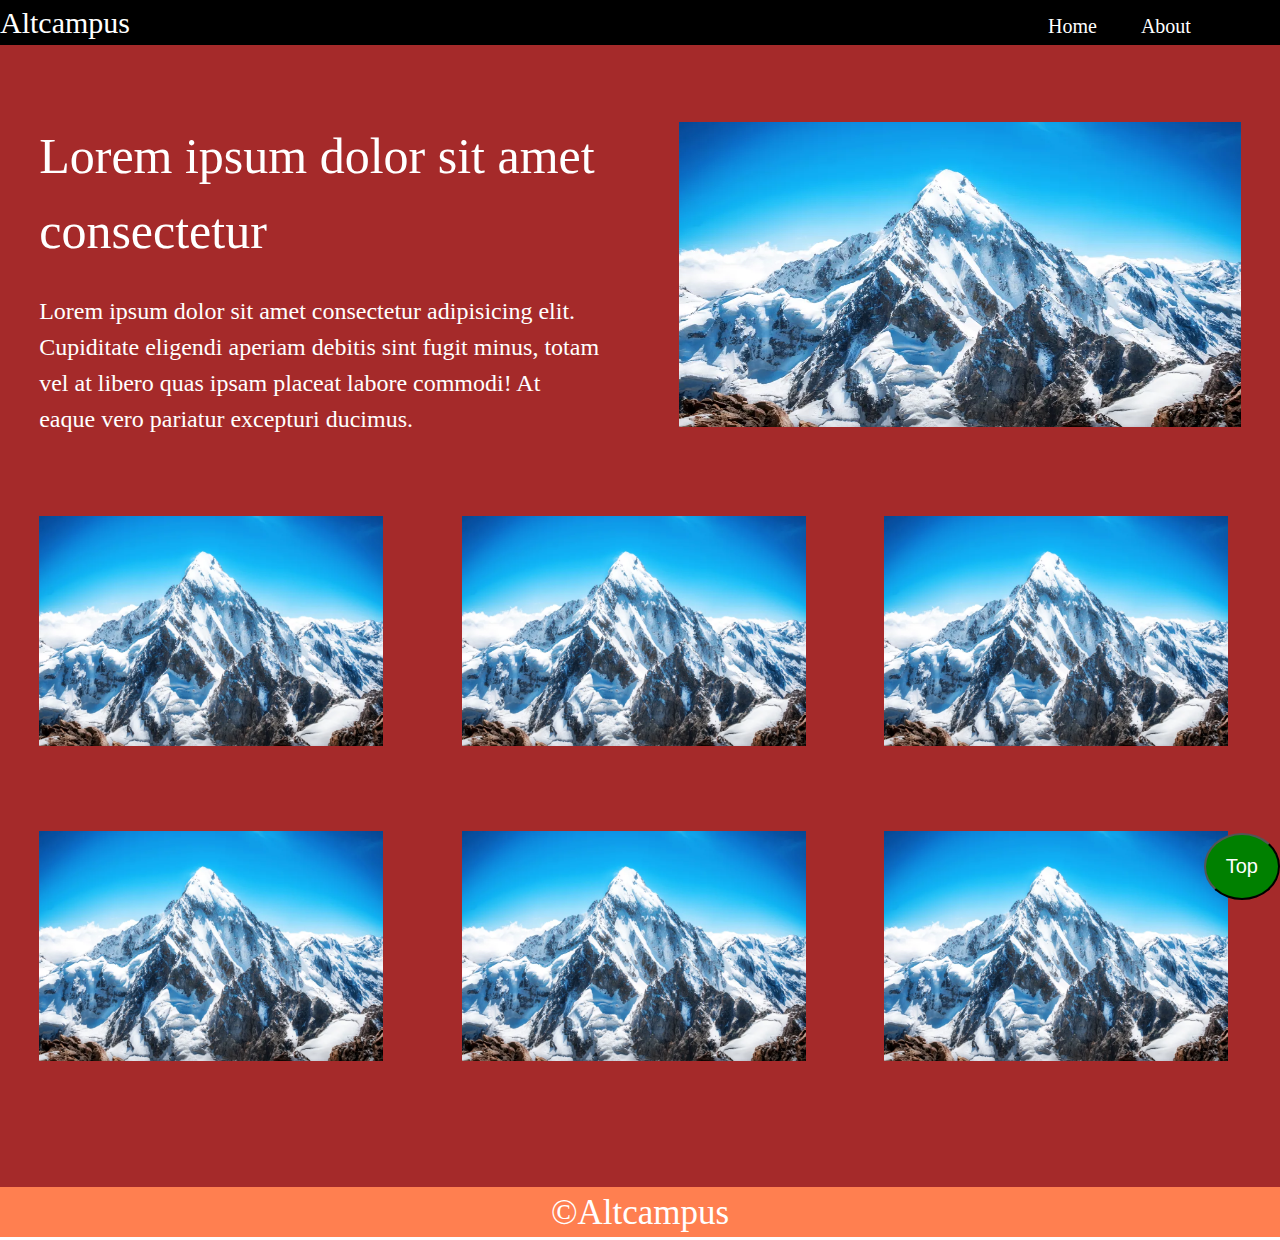
<file: index.html>
<!DOCTYPE html>
<html lang="en">
<head>
    <meta charset="UTF-8">
    <meta http-equiv="X-UA-Compatible" content="IE=edge">
    <meta name="viewport" content="width=device-width, initial-scale=1.0">
    <title>Assignment</title>
    <link rel="stylesheet" href="style.css" />
</head id="top">
<body>
    <header class="header">
       
            
        <nav class="navbar">
            <h1>Altcampus</h1>
            <a href="#">Home</a>
            <a href="#">About</a>
        </nav>

</header>
<main>
    <section class="section">
        <article>
                <h2>Lorem ipsum dolor sit amet consectetur </h2><br/>
                <p>Lorem ipsum dolor sit amet consectetur adipisicing elit. Cupiditate eligendi aperiam debitis sint fugit minus, totam vel at libero quas ipsam placeat labore commodi! At eaque vero pariatur excepturi ducimus.</p>
        </article><!-- 
--><article>
    <img class="artimage" src="article.jpg" alt="Article Image" />
</article>
<section>
    <div class="container clearfix">
       <div class="col col-1">
       
            <img class="gallery" src="article.jpg" alt="gallery">
      
       </div>
      <div class="col col-2"> 
        
            <img class="gallery" src="article.jpg" alt="gallery">
       
       </div>
       <div class="col col-3"> 
        
             <img class="gallery" src="article.jpg" alt="gallery">
        
       </div>
    </div>
  </section>
  <section>
      <div class="container clearfix">
          <div class="col col-1">
          
                <img class="gallery" src="article.jpg" alt="gallery">
          
           </div>
           <div class="col col-2"> 
          
                <img class="gallery" src="article.jpg" alt="gallery">
          
           </div>
           <div class="col col-3"> 
             
                <img class="gallery" src="article.jpg" alt="gallery">
             
           </div>
        </div>
        </section>

    </section>
</main>
<footer class="footer">
    &copy;Altcampus
</footer>
<button class="btn top"> <a href ="#">Top</a></button>
</body>
</html>
</file>
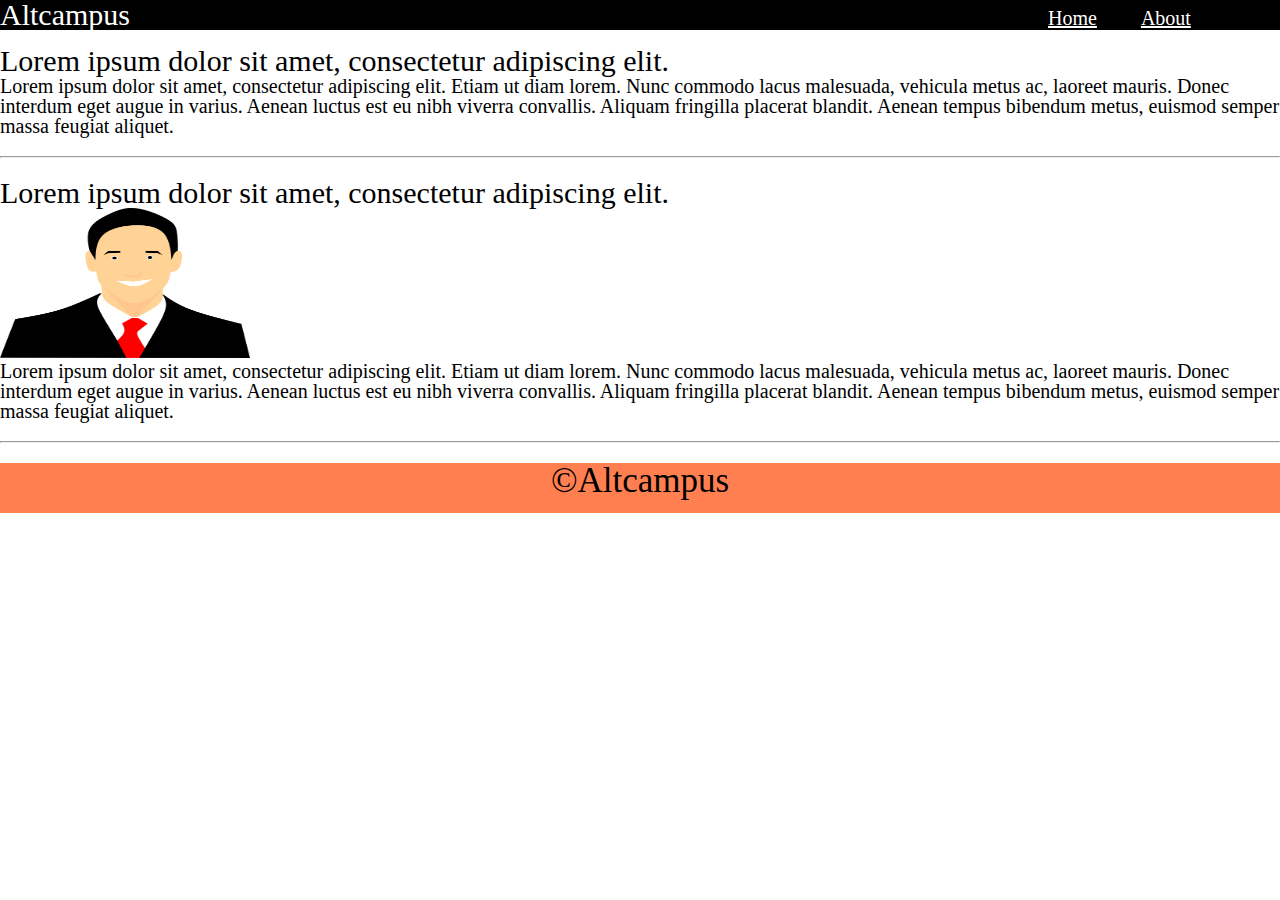
<file: block-BHaaax/index.html>
<!DOCTYPE html>
<html lang="en">
<head>
    <meta charset="UTF-8">
    <meta http-equiv="X-UA-Compatible" content="IE=edge">
    <meta name="viewport" content="width=device-width, initial-scale=1.0">
    <title>Positioning</title>
    <link rel="stylesheet" href="style.css" />
</head>
<body>
    <header class="header">
       
            
            <nav class="navbar">
                <h1>Altcampus</h1>
                <a href="#">Home</a>
                <a href="#">About</a>
            </nav>
     
       
    </header>
    <br/>
    <main>
    <section>
<h1>
    Lorem ipsum dolor sit amet, consectetur adipiscing elit. 
</h1>
<p>
    Lorem ipsum dolor sit amet, consectetur adipiscing elit. Etiam ut diam lorem. Nunc commodo lacus malesuada, vehicula metus ac, laoreet mauris. Donec interdum eget augue in varius. Aenean luctus est eu nibh viverra convallis. Aliquam fringilla placerat blandit. Aenean tempus bibendum metus, euismod semper massa feugiat aliquet.
</p>
<hr/>
<h1>
    Lorem ipsum dolor sit amet, consectetur adipiscing elit. 
</h1>
<img src="suraj.png" alt="main content" />
<p>
    Lorem ipsum dolor sit amet, consectetur adipiscing elit. Etiam ut diam lorem. Nunc commodo lacus malesuada, vehicula metus ac, laoreet mauris. Donec interdum eget augue in varius. Aenean luctus est eu nibh viverra convallis. Aliquam fringilla placerat blandit. Aenean tempus bibendum metus, euismod semper massa feugiat aliquet.
</p>
    </section>
    <hr/>
</main>
<footer>
    &copy;Altcampus
</footer>
</body>
</html>
</file>
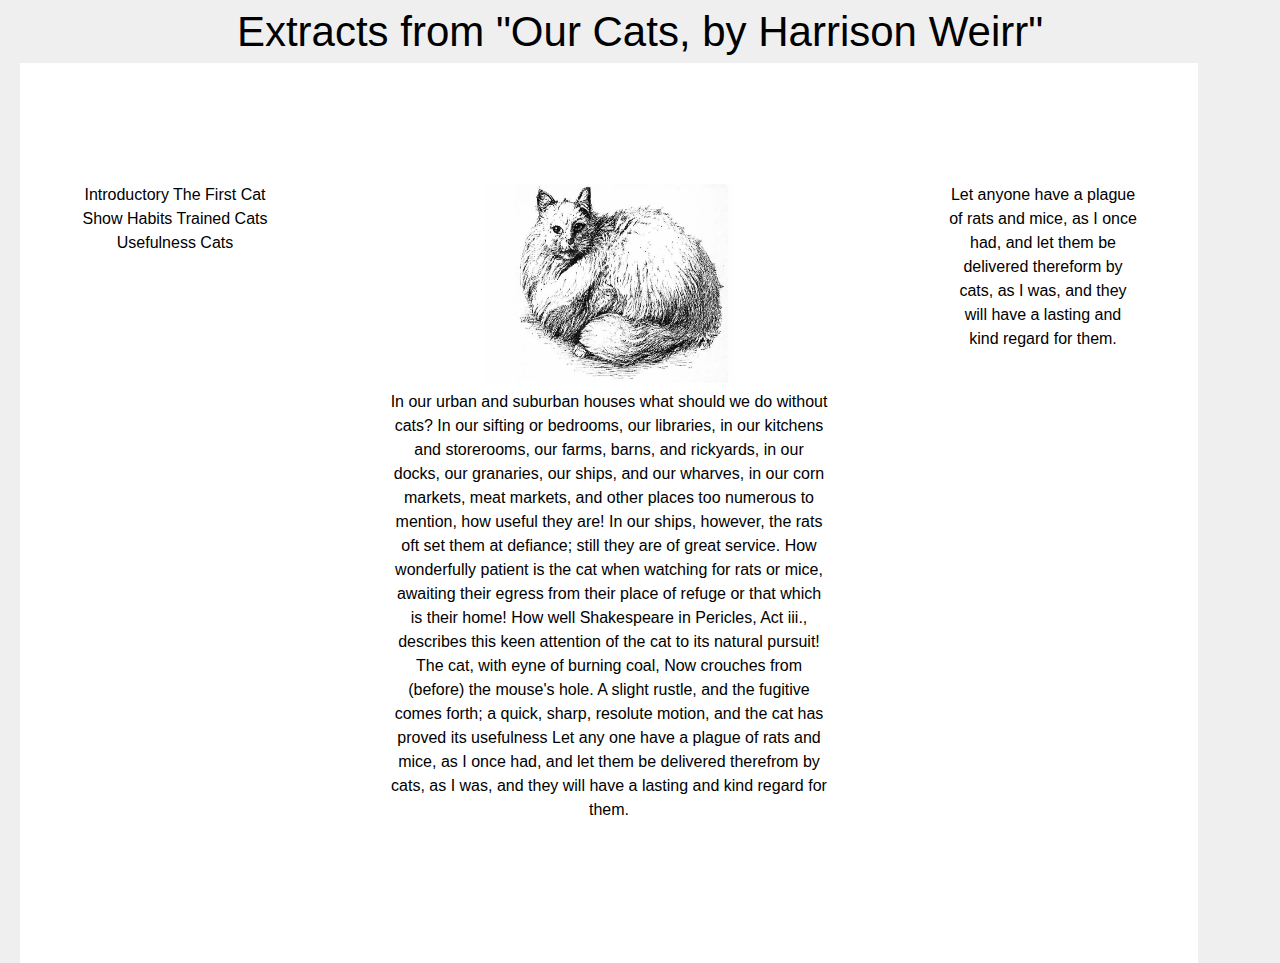
<file: block-BHaabd/index.html>
<!DOCTYPE html>
<html lang="en">
<head>
    <meta charset="UTF-8">
    <meta http-equiv="X-UA-Compatible" content="IE=edge">
    <meta name="viewport" content="width=device-width, initial-scale=1.0">
    <title>Our Cats</title>
    <link rel="stylesheet" href="style.css" />
</head>
<body>
    <header class="header">
       
        <h1>Extracts from "Our Cats, by Harrison Weirr"</h1>
   
    </header>
    <main>
        <section class="section">
    <div class="container clearfix">
        <div class="col col-3-1"><p>
            Introductory The First Cat Show  Habits Trained Cats Usefulness Cats
        </p></div>
        <div class="col col-3-2">
            <img src="cat.png" alt="Cat" />
            <p>
                In our urban and suburban houses what should we do without cats? In our sifting or bedrooms, our libraries, in our kitchens and storerooms, our farms, barns, and rickyards, in our docks, our granaries, our ships, and our wharves, in our corn markets, meat markets, and other places too numerous to mention, how useful they are! In our ships, however, the rats oft set them at defiance; still they are of great service. 
                How wonderfully patient is the cat when watching for rats or mice, awaiting their egress from their place of refuge or that which is their home! How well Shakespeare in Pericles, Act iii., describes this keen attention of the cat to its natural pursuit! 
                The cat, with eyne of burning coal, Now crouches from (before) the mouse's hole. 
                A slight rustle, and the fugitive comes forth; a quick, sharp, resolute motion, and the cat has proved its usefulness Let any one have a plague of rats and mice, as I once had, and let them be delivered therefrom by cats, as I was, and they will have a lasting and kind regard for them. 
                
        </p></div>
        <div class="col col-3-3"><p>
            Let anyone have a plague of rats and mice, as I once had, and let them be delivered thereform by cats, as I was, and they will have a lasting and kind regard for them.
        </p></div>
    </div>
</section>
</main>
</body>
</html>
</file>
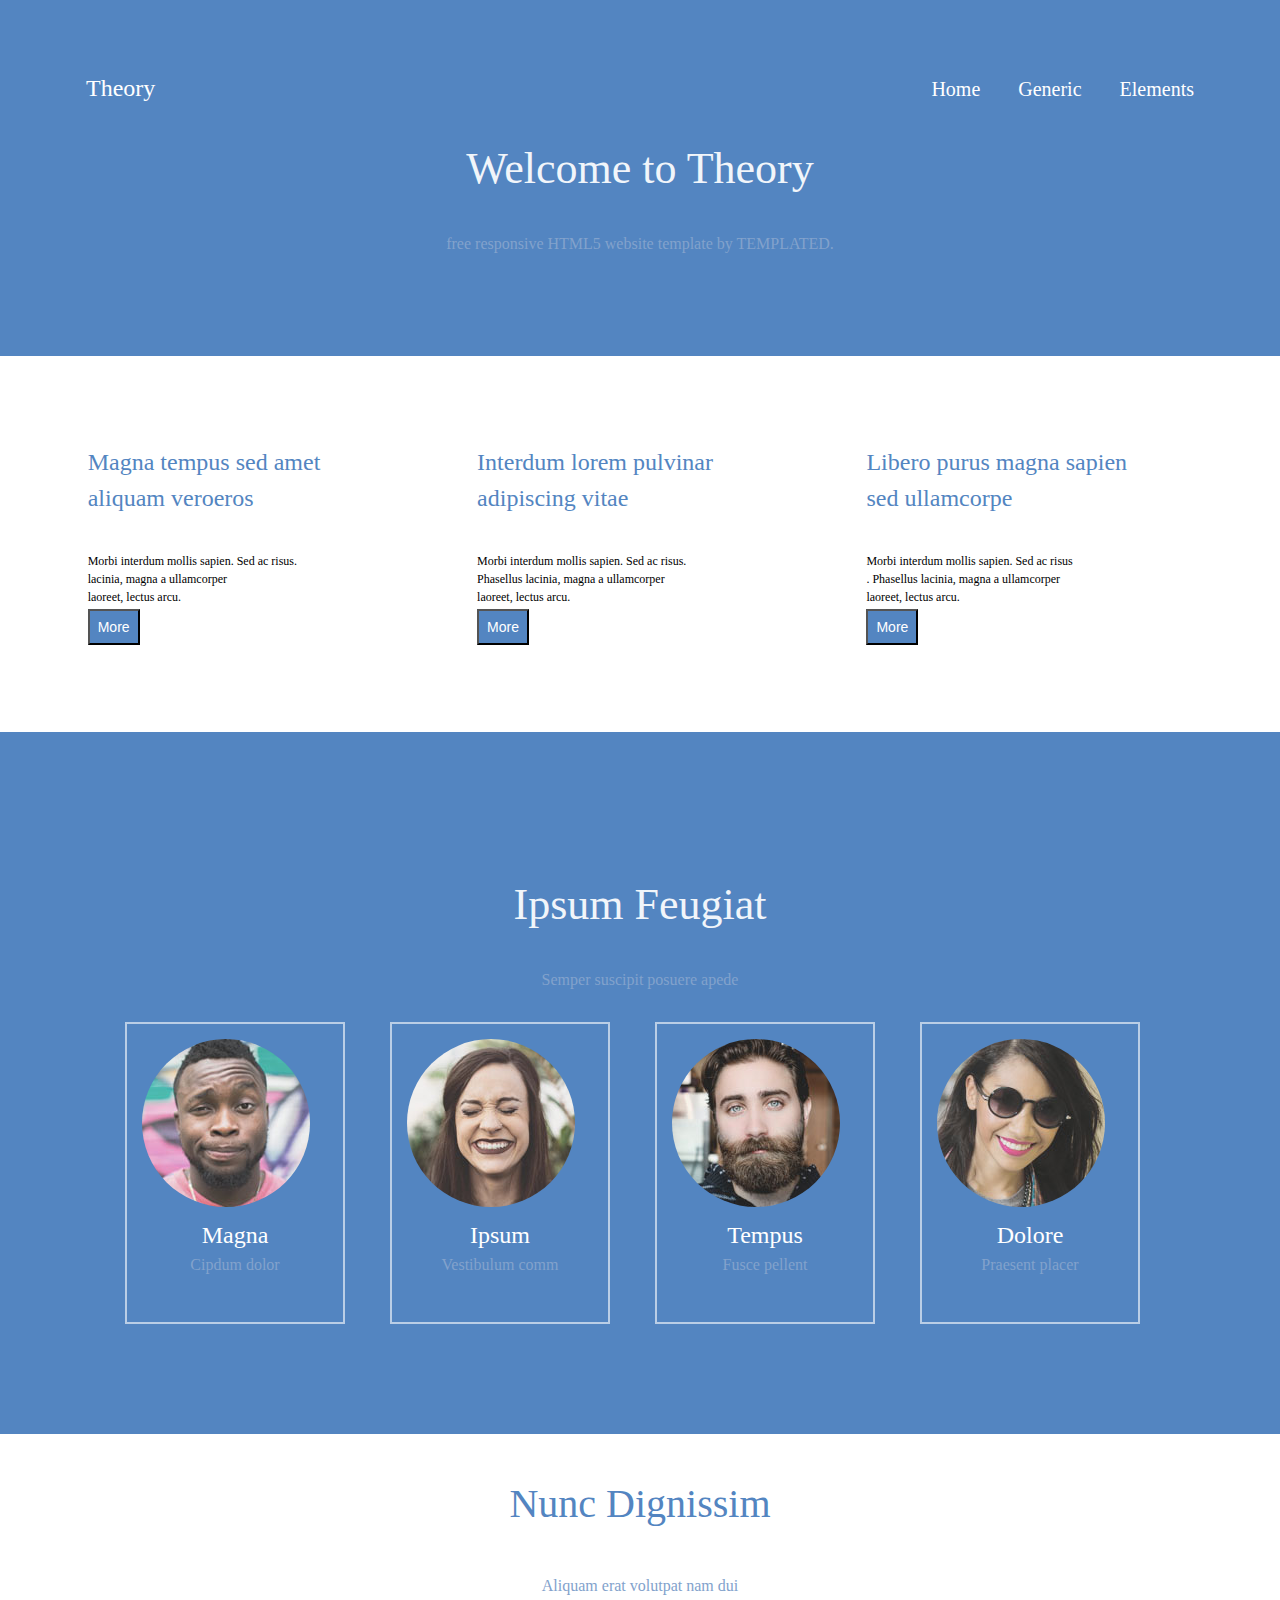
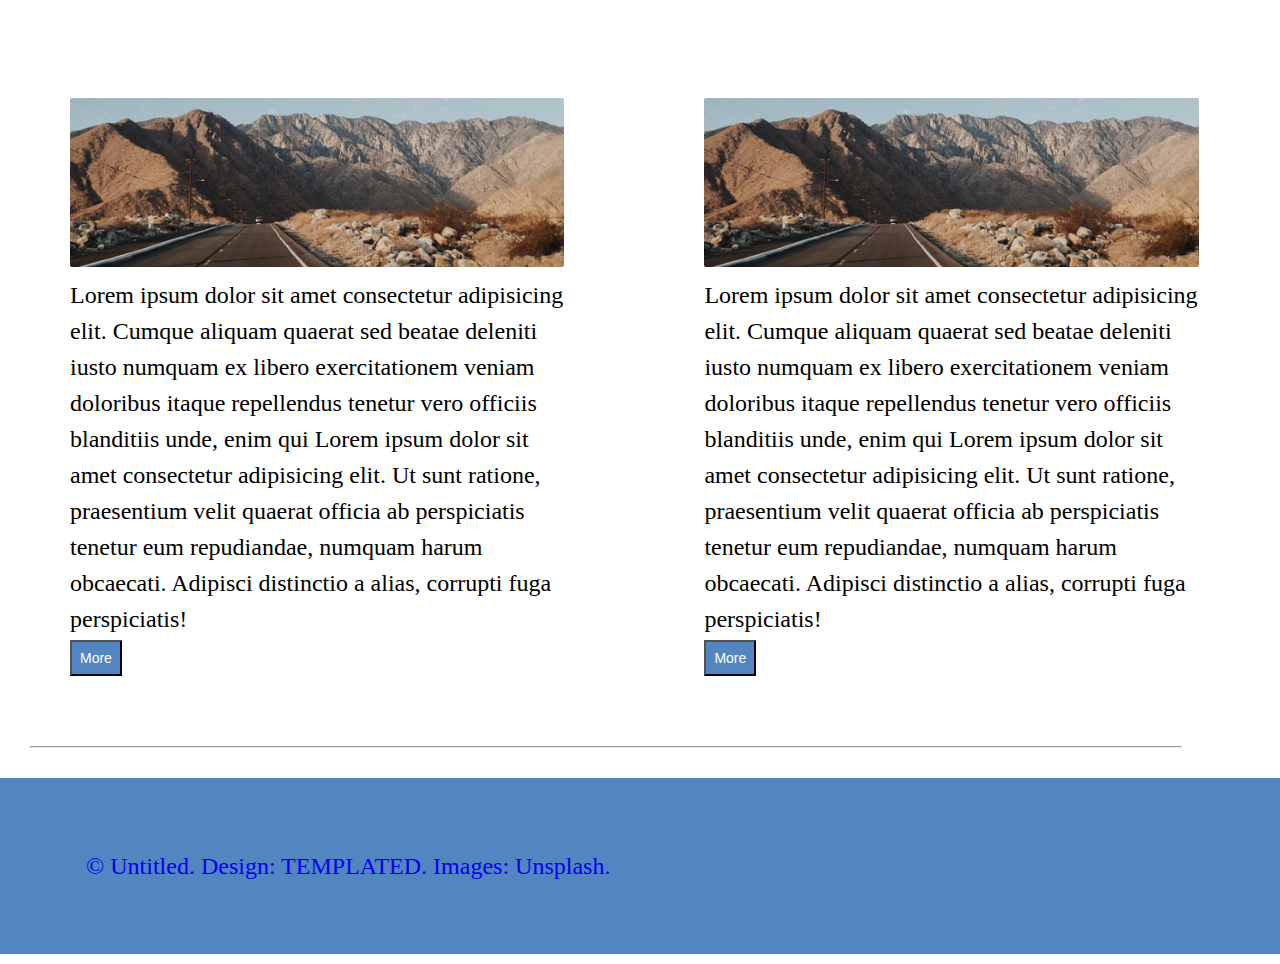
<file: block-BHaabh/index.html>
<!DOCTYPE html>
<html lang="en">
<head>
    <meta charset="UTF-8">
    <meta name="viewport" content="width=device-width, initial-scale=1.0">
    <title>Website</title>
    <link rel="stylesheet" href="style.css">
    
</head>
<body>
    <header>
         <div class="container">
            <a href="#"> <h2  class="logo">Theory </h2></a>
            <nav class="nav" >
            <a href ="#">Home</a>
            <a href ="#">Generic</a>
            <a href ="#">Elements</a>
            </nav>
              <h1 class="head">Welcome to Theory</h1>
             <h4> free responsive HTML5 website template by TEMPLATED.</h4>
         
          </div>
        </header>
        <main>
            
         <section class="section">
             <div class="container clearfix">
                   <div class="col col-1">  
                      <h3>Magna tempus sed amet <br>
                          aliquam veroeros
                      </h3><br>
                      <p class="para">Morbi interdum mollis sapien. Sed ac risus.<br> lacinia, magna a ullamcorper<br> laoreet, lectus arcu.
                      </p>  
                      <button class="bt"> <a class="more" href="#">More</a></button>
                   </div>
                   <div class="col col-2">  
                      <h3>Interdum lorem pulvinar <br>
                           adipiscing vitae
                      </h3> <br>
                      <p class="para">Morbi interdum mollis sapien. Sed ac risus.<br> Phasellus lacinia, magna a ullamcorper<br> laoreet, lectus arcu.
                      </p>  
                      <button class="bt"> <a class="more" href="#">More</a></button>
                    </div>
                    <div class="col col-3">  
                        <h3>Libero purus magna sapien <br>
                          sed ullamcorpe
                        </h3> <br>
                         <p class="para">Morbi interdum mollis sapien. Sed ac risus<br>. Phasellus lacinia, magna a ullamcorper<br> laoreet, lectus arcu.
                         </p>
                        <button class="bt"> <a class="more" href="#">More</a></button>
                     </div>
              </div>
           </section>
          <section class="person">
            <div class="container clearfix">
              <h3 class="head">Ipsum Feugiat<br>
              </h3>
              <h4>Semper suscipit posuere apede
              </h4>
            <div class="personc">
              <div class="box">
              <img class="image" src="assets/pic03.jpg" alt="Person 1">
              <p class="info">Magna</p>
              <h4>Cipdum dolor</h4>
            </div>
            </div>

            <div class="personc">
              <div class="box">
              <img class="image" src="assets/pic04.jpg" alt="Person 2">
              <p class="info">Ipsum<p>
              <h4>Vestibulum comm</h4>
            </div>
            </div>


            <div class="personc">
              <div class="box">
              <img class="image" src="assets/pic05.jpg" alt="Person 3">
              <p class="info">Tempus</p>
              <h4>Fusce pellent</h4>
              </div>
            </div>


            <div class="personc">
              <div class="box">
              <img class="image" src="assets/pic06.jpg" alt="Person 4">
              <p class="info">Dolore</p>
              <h4>Praesent placer</h4>
            </div>
          </section>  

          <section>
          <div container>
          <p class="head3">Nunc Dignissim </p>
          <h4>Aliquam erat volutpat nam dui</h4>
              <div class="tsection ">
                <img class="highimage" src="assets/pic01.jpg" alt="Highway Image">
                <p>Lorem ipsum dolor sit amet consectetur adipisicing elit. Cumque aliquam quaerat sed beatae deleniti iusto numquam ex libero exercitationem veniam doloribus itaque repellendus tenetur vero officiis blanditiis unde, enim qui Lorem ipsum dolor sit amet consectetur adipisicing elit. Ut sunt ratione, praesentium velit quaerat officia ab perspiciatis tenetur eum repudiandae, numquam harum obcaecati. Adipisci distinctio a alias, corrupti fuga perspiciatis!</p>
                <button class="bt"> <a class="more" href="#">More</a></button>
            </div>

            <div class="tsection">
              <img class="highimage" src="assets/pic01.jpg" alt="Highway Image">
              <p>Lorem ipsum dolor sit amet consectetur adipisicing elit. Cumque aliquam quaerat sed beatae deleniti iusto numquam ex libero exercitationem veniam doloribus itaque repellendus tenetur vero officiis blanditiis unde, enim qui Lorem ipsum dolor sit amet consectetur adipisicing elit. Ut sunt ratione, praesentium velit quaerat officia ab perspiciatis tenetur eum repudiandae, numquam harum obcaecati. Adipisci distinctio a alias, corrupti fuga perspiciatis!</p>
              <button class="bt"> <a class="more" href="#">More</a></button>
          </div>
          </div>
          </section>
        </main>
          <hr>
          <section>
           <footer class="footer">
           <div class= "container clearfix">
         
            <a href="#"> <h2 class="logo"> © Untitled. Design: TEMPLATED. Images: Unsplash.
            </h2></a>
           
         
          </div>
          </footer> 
        </section>

        
</body>
</html>
</file>
<file: style.css>
html, body, div, span, applet, object, iframe,
h1, h2, h3, h4, h5, h6, p, blockquote, pre,
a, abbr, acronym, address, big, cite, code,
del, dfn, em, img, ins, kbd, q, s, samp,
small, strike, strong, sub, sup, tt, var,
b, u, i, center,
dl, dt, dd, ol, ul, li,
fieldset, form, label, legend,
table, caption, tbody, tfoot, thead, tr, th, td,
article, aside, canvas, details, embed, 
figure, figcaption, footer, header, hgroup, 
menu, nav, output, ruby, section, summary,
time, mark, audio, video {
	margin: 0;
	padding: 0;
	border: 0;
	font-size: 100%;
	font: inherit;
	vertical-align: baseline;
}
article, aside, details, figcaption, figure, 
footer, header, hgroup, menu, nav, section {
	display: block;
}
body {
	line-height: 1;
}
ol, ul {
	list-style: none;
}
blockquote, q {
	quotes: none;
}
blockquote:before, blockquote:after,
q:before, q:after {
	content: '';
	content: none;
}
* {
    margin: 0;
    padding: 0;
}
table {
	border-collapse: collapse;
	border-spacing: 0;
}

/* Custome CSS Stylesheet */

body {
    line-height: 1.5;
    color: white;
}
* {
    box-sizing: border-box;
}

.header {
    background-color: black;
    color: white;  
    text-align: left;
    position: fixed;
    width: 100%;
}
.header h1 {
    display: inline-block;
    font-size: 30px;
    width: 80%;
}
.navbar a {
    font-size: 20px;
    color: white;
    margin: 0 20px;
    text-decoration: none;
}
.section {
    background-color: brown;
    padding: 80px 0;
}
h2 {
    font-size: 50px;
}
p {
    font-size: 24px;
}
.clearfix::before, .clearfix::after {
    content: "";
    display: table;
}
.clearfix::after {
    clear: both;
}
.container {
    max-width: 1800px;
}
article {
    padding: 20px;
    margin: 1.5%; 
    width: 47%;
    display: inline-block;
}
.artimage { 
    text-align: right;
    width: 100%;
    height: 305px; 	
}
.col {
    padding: 20px; 
    float: left;
    margin: 1.5%;
}
.col-1 {
width:30%;

}
.col-2 {
width:30%;	
}
.col-3 {
width:30%;	
} 
.gallery {
width: 100%;
}
.footer {
    height: 50px;
    background-color:coral;
    font-size: 35px;
    text-align: center;
}
.btn {
    background-color: green;
    font-size: 20px;
    padding: 20px;
    position: fixed;
    bottom: 0px;
    right: 0px;
    margin: 0 auto;
    border-radius: 50%;
}
.btn a {
    text-decoration: none;
    color: white;
}
.btn a:hover {
    color: black;
}
.btn:hover {
    background-color: yellow;
}
</file>
<file: block-BHaaax/style.css>
html, body, div, span, applet, object, iframe,
h1, h2, h3, h4, h5, h6, p, blockquote, pre,
a, abbr, acronym, address, big, cite, code,
del, dfn, em, img, ins, kbd, q, s, samp,
small, strike, strong, sub, sup, tt, var,
b, u, i, center,
dl, dt, dd, ol, ul, li,
fieldset, form, label, legend,
table, caption, tbody, tfoot, thead, tr, th, td,
article, aside, canvas, details, embed, 
figure, figcaption, footer, header, hgroup, 
menu, nav, output, ruby, section, summary,
time, mark, audio, video {
	margin: 0;
	padding: 0;
	border: 0;
	font-size: 100%;
	font: inherit;
	vertical-align: baseline;
}
article, aside, details, figcaption, figure, 
footer, header, hgroup, menu, nav, section {
	display: block;
}
body {
	line-height: 1;
}
ol, ul {
	list-style: none;
}
blockquote, q {
	quotes: none;
}
blockquote:before, blockquote:after,
q:before, q:after {
	content: '';
	content: none;
}
* {
    margin: 0;
    padding: 0;
}
table {
	border-collapse: collapse;
	border-spacing: 0;
}
.header {
    text-align: left;
}
.header {
    background-color: black;
    color: white;  
}
.header h1 {
    display: inline-block;
    font-size: 30px;
    width: 80%;
}
.navbar a {
    font-size: 20px;
    color: white;
    margin: 0 20px;
}
h1 {
    font-size: 30px;
}
p {
    font-size: 20px;
}
hr {
    margin: 20px 0;
}
img {
    width: 250px;
    height: 150px;
}
footer {
    height: 50px;
    background-color:coral;
    font-size: 35px;
    text-align: center;
}
</file>
<file: block-BHaabd/style.css>
html, body, div, span, applet, object, iframe,
h1, h2, h3, h4, h5, h6, p, blockquote, pre,
a, abbr, acronym, address, big, cite, code,
del, dfn, em, img, ins, kbd, q, s, samp,
small, strike, strong, sub, sup, tt, var,
b, u, i, center,
dl, dt, dd, ol, ul, li,
fieldset, form, label, legend,
table, caption, tbody, tfoot, thead, tr, th, td,
article, aside, canvas, details, embed, 
figure, figcaption, footer, header, hgroup, 
menu, nav, output, ruby, section, summary,
time, mark, audio, video {
	margin: 0;
	padding: 0;
	border: 0;
	font-size: 100%;
	font: inherit;
	vertical-align: baseline;
}
article, aside, details, figcaption, figure, 
footer, header, hgroup, menu, nav, section {
	display: block;
}
body {
	line-height: 1;
}
ol, ul {
	list-style: none;
}
blockquote, q {
	quotes: none;
}
blockquote:before, blockquote:after,
q:before, q:after {
	content: '';
	content: none;
}
table {
	border-collapse: collapse;
	border-spacing: 0;
}
* {
    box-sizing: border-box;
}
body {
    background-color: #efefef;
    font-family: "Open Sans", sans-serif;
    line-height: 1.5;
    color: black;
}
.header {
    text-align: center;
    padding: 0 32px;
    font-size: 42px;
}

.container {
    max-width: 1240px;
    margin: 0 auto;
    
}
.col {
    background-color: white;
    color:black;
    padding: 120px 60px;
    float: left;
    text-align: center;
    height: 900px;
}

.col-3-1 {
    width: 25%;
}
.col-3-2 {
    width: 45%;
}
.col-3-2 img {
        width: 250px;
        height: 200px;
}
.col-3-3 {
    width: 25%;
}
.clearfix::before, clearfix,after {
    content: "";
    display: table;
}
.clearfix::after {
    clear: both;
}
</file>
<file: block-BHaabh/style.css>
/* http://meyerweb.com/eric/tools/css/reset/ 
   v2.0 | 20110126
   License: none (public domain)
*/

html, body, div, span, applet, object, iframe,
h1, h2, h3, h4, h5, h6, p, blockquote, pre,
a, abbr, acronym, address, big, cite, code,
del, dfn, em, img, ins, kbd, q, s, samp,
small, strike, strong, sub, sup, tt, var,
b, u, i, center,
dl, dt, dd, ol, ul, li,
fieldset, form, label, legend,
table, caption, tbody, tfoot, thead, tr, th, td,
article, aside, canvas, details, embed, 
figure, figcaption, footer, header, hgroup, 
menu, nav, output, ruby, section, summary,
time, mark, audio, video {
	margin: 0;
	padding: 0;
	border: 0;
	font-size: 100%;
	font: inherit;
	vertical-align: baseline;
}
/* HTML5 display-role reset for older browsers */
article, aside, details, figcaption, figure, 
footer, header, hgroup, menu, nav, section {
	display: block;
}
body {
	line-height: 1;
}
ol, ul {
	list-style: none;
}
blockquote, q {
	quotes: none;
}
blockquote:before, blockquote:after,
q:before, q:after {
	content: '';
	content: none;
}
table {
	border-collapse: collapse;
	border-spacing: 0;
}

/*Custom Stylesheet*/

body {
    line-height: 1.5;
    font-size: 24px;
  
    }
.clearfix::before, .clearfix::after{
        content: "";
        display: table;
    }
    .clearfix::after{
        clear: both;
    }

* {
    box-sizing: border-box;
    }
   
header {
    background-color: #5385C1;
    font-size: 24px;
    padding: 20px; 
  }
    
.head {
    font-size: 44px;
    text-align: center;
    color: #F1F5FA;
    padding:30px;
    
}
.logo {
   font-size: 24px;
   float: left;
   margin: 0 16px ;
	}
h4 {
    font-size: 16px;
    text-align: center;
    color: #82a2cc;
    padding-bottom: 30px;
    

}
.nav {
	float: right; 
}

header a {
	text-decoration: none;
	color:white;
    margin: 0 16px; 
    font-size: 20px;  
		
	}
	.container {
       max-width:1800px ;
       padding: 50px;
	 
   } 
   .col {
    padding: 20px; 
    float: left;
    margin: 1.5%;
   }
    .col-1 {
        width:30%;
        
        }
    .col-2 {
        width:30%;	
        }
    .col-3 {
        width:30%;	
       }

h3 {
    font-size: 24px;
    color: #5385C1;
}
.para {
    font-size: 12px;
    color: black;
}

.bt {
    background-color:#5385C1 ;
    font-size: 14px;
    padding: 8px;
    border-radius: none;
}
.more {
    text-decoration: none; 
    color:white;

}

.person {
    background-color: #5385C1;
    padding:60px 60px;

}
.person .personc {
    width:25% ;
    float: left;
    padding: 0 15px;
}
.box {
    border: 2px solid #bacee6;
    width: 220px;
    padding: 15px;
}
 .image {
    border-radius: 50%;
} 
.info {
    color: white;
    font-size: 24px;
    text-align: center;
}
.tsection {
    width: 48%;
    float: left;
    padding:60px 60px;
    margin: 10px;
}
.highimage {
    width: 100%;
    border-radius: 2px;
}
.head3 {
    font-size: 40px;
    color:  #5385C1;;
    text-align: center;
    padding: 40px;
   
}
hr {
   
    margin: 30px;
    width: 90%;
}
.footer
{
    background-color: #5385C1;
    font-size: 24px; 
    padding: 20px;  
    display: inline-block;
    width: 100%;
}
</file>
